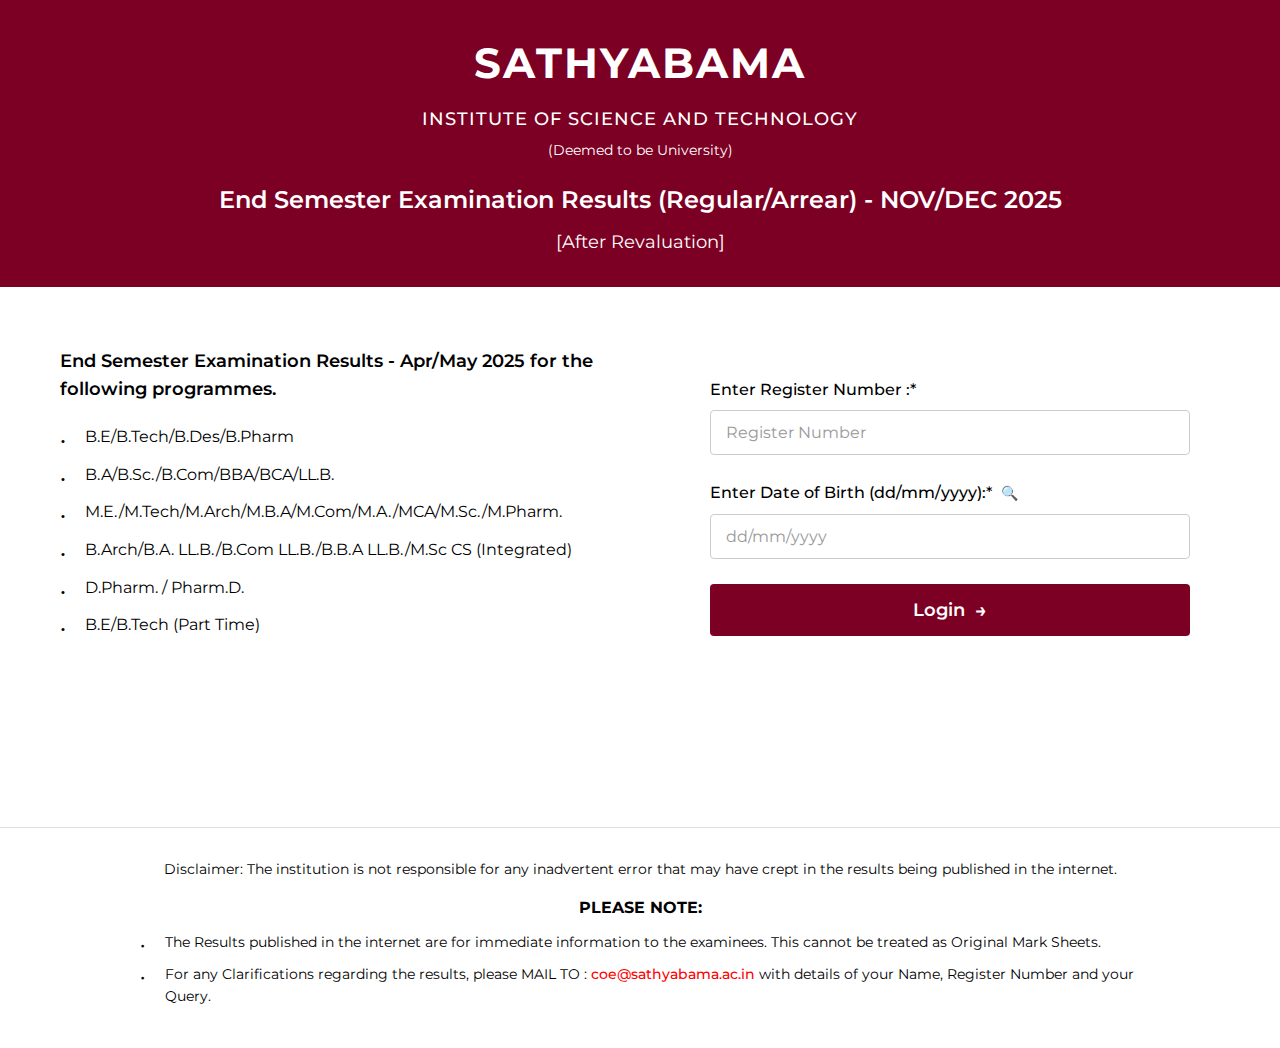
<file: index.html>
<!DOCTYPE html>
<html lang="en">
<head>
    <meta charset="UTF-8">
    <meta name="viewport" content="width=device-width, initial-scale=1.0">
    <title>End Semester Examination Results - Sathyabama</title>
    <link rel="preconnect" href="https://fonts.googleapis.com">
    <link rel="preconnect" href="https://fonts.gstatic.com" crossorigin>
    <link href="https://fonts.googleapis.com/css2?family=Montserrat:wght@400;500;600;700&display=swap" rel="stylesheet">
    <link rel="stylesheet" href="assets/styles.css">
</head>
<body>
    <!-- Header Section -->
    <header class="main-header">
        <div class="header-content">
            <h1 class="university-name">SATHYABAMA</h1>
            <p class="institute-name">INSTITUTE OF SCIENCE AND TECHNOLOGY</p>
            <p class="university-status">(Deemed to be University)</p>
            <h2 class="main-title">End Semester Examination Results (Regular/Arrear) - NOV/DEC 2025</h2>
            <p class="subtitle">[After Revaluation]</p>
        </div>
    </header>

    <!-- Main Content Area -->
    <main class="main-content">
        <div class="content-wrapper">
            <!-- Left Side - Program Information -->
            <div class="left-section">
                <h3 class="section-title">End Semester Examination Results - Apr/May 2025 for the following programmes.</h3>
                <ul class="program-list">
                    <li>B.E/B.Tech/B.Des/B.Pharm</li>
                    <li>B.A/B.Sc./B.Com/BBA/BCA/LL.B.</li>
                    <li>M.E./M.Tech/M.Arch/M.B.A/M.Com/M.A./MCA/M.Sc./M.Pharm.</li>
                    <li>B.Arch/B.A. LL.B./B.Com LL.B./B.B.A LL.B./M.Sc CS (Integrated)</li>
                    <li>D.Pharm. / Pharm.D.</li>
                    <li>B.E/B.Tech (Part Time)</li>
                </ul>
            </div>

            <!-- Right Side - Login Form -->
            <div class="right-section">
                <form class="login-form" id="loginForm">
                    <div class="form-group">
                        <label for="registerNumber" class="form-label">Enter Register Number :*</label>
                        <input 
                            type="text" 
                            id="registerNumber" 
                            name="registerNumber" 
                            class="form-input" 
                            placeholder="Register Number"
                            required
                        >
                    </div>
                    <div class="form-group">
                        <label for="dateOfBirth" class="form-label">
                            Enter Date of Birth (dd/mm/yyyy):*
                            <span class="icon">🔍</span>
                        </label>
                        <input 
                            type="text" 
                            id="dateOfBirth" 
                            name="dateOfBirth" 
                            class="form-input" 
                            placeholder="dd/mm/yyyy"
                            required
                        >
                    </div>
                    <button type="submit" class="login-button">
                        Login
                        <span class="arrow-icon">→</span>
                    </button>
                </form>
            </div>
        </div>
    </main>

    <!-- Footer/Disclaimer Section -->
    <footer class="footer-section">
        <p class="disclaimer">Disclaimer: The institution is not responsible for any inadvertent error that may have crept in the results being published in the internet.</p>
        <p class="note-title"><strong>PLEASE NOTE:</strong></p>
        <ul class="note-list">
            <li>The Results published in the internet are for immediate information to the examinees. This cannot be treated as Original Mark Sheets.</li>
            <li>For any Clarifications regarding the results, please MAIL TO : <a href="mailto:coe@sathyabama.ac.in" class="email-link">coe@sathyabama.ac.in</a> with details of your Name, Register Number and your Query.</li>
        </ul>
    </footer>

    <script src="assets/script.js"></script>
</body>
</html>
</file>
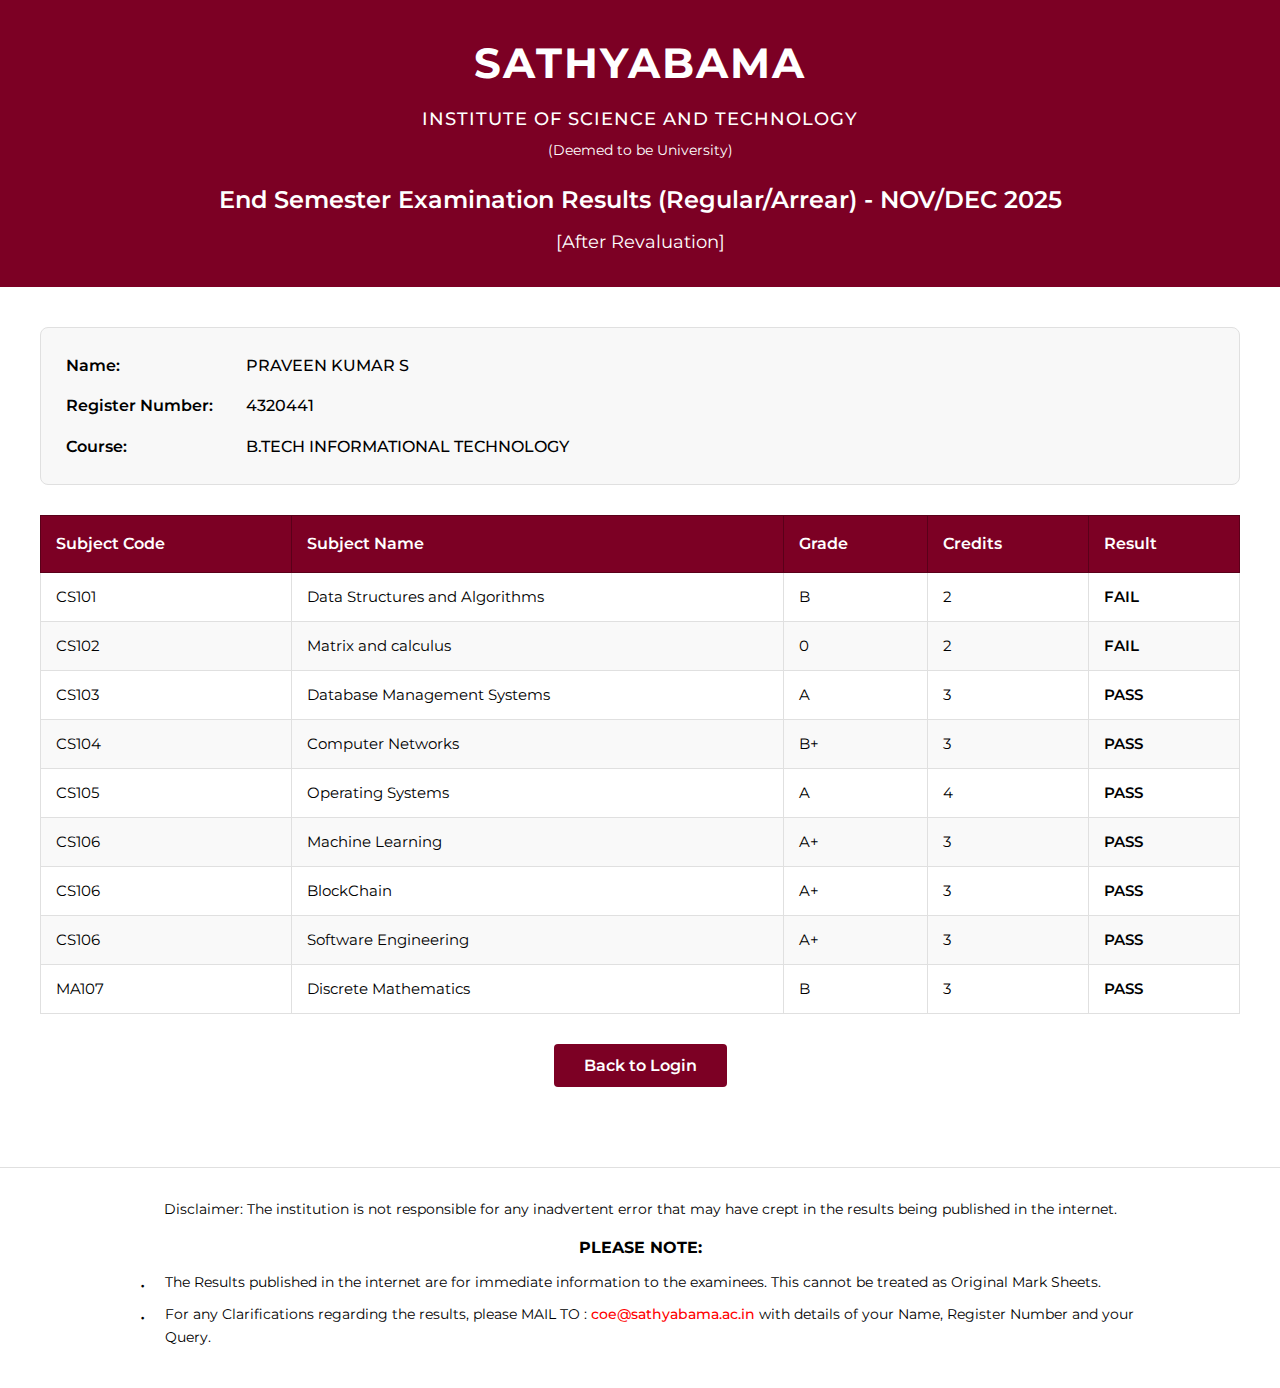
<file: result.html>
<!DOCTYPE html>
<html lang="en">

<head>
    <meta charset="UTF-8">
    <meta name="viewport" content="width=device-width, initial-scale=1.0">
    <title>Student Result - Sathyabama</title>
    <link rel="preconnect" href="https://fonts.googleapis.com">
    <link rel="preconnect" href="https://fonts.gstatic.com" crossorigin>
    <link href="https://fonts.googleapis.com/css2?family=Montserrat:wght@400;500;600;700&display=swap" rel="stylesheet">
    <link rel="stylesheet" href="assets/styles.css">
</head>

<body>
    <!-- Header Section -->
    <header class="main-header">
        <div class="header-content">
            <h1 class="university-name">SATHYABAMA</h1>
            <p class="institute-name">INSTITUTE OF SCIENCE AND TECHNOLOGY</p>
            <p class="university-status">(Deemed to be University)</p>
            <h2 class="main-title">End Semester Examination Results (Regular/Arrear) - NOV/DEC 2025</h2>
            <p class="subtitle">[After Revaluation]</p>
        </div>
    </header>

    <!-- Result Content Area -->
    <main class="result-content">
        <div class="result-wrapper">
            <!-- Student Information Section -->
            <div class="student-info-section">
                <div class="info-row">
                    <span class="info-label">Name:</span>
                    <span class="info-value">PRAVEEN KUMAR S</span>
                </div>
                <div class="info-row">
                    <span class="info-label">Register Number:</span>
                    <span class="info-value">4320441</span>
                </div>
                <div class="info-row">
                    <span class="info-label">Course:</span>
                    <span class="info-value">B.TECH INFORMATIONAL TECHNOLOGY</span>
                </div>
            </div>

            <!-- Results Table -->
            <div class="results-table-container">
                <table class="results-table">
                    <thead>
                        <tr>
                            <th>Subject Code</th>
                            <th>Subject Name</th>
                            <th>Grade</th>
                            <th>Credits</th>
                            <th>Result</th>
                        </tr>
                    </thead>
                    <tbody>
                        <tr>
                            <td>CS101</td>
                            <td>Data Structures and Algorithms</td>
                            <td>B</td>
                            <td>2</td>
                            <td class="result-pass">FAIL</td>
                        </tr>
                        <tr>
                            <td>CS102</td>
                            <td>Matrix and calculus </td>
                            <td>0</td>
                            <td>2</td>
                            <td class="result-pass">FAIL</td>
                        </tr>
                        <tr>
                            <td>CS103</td>
                            <td>Database Management Systems</td>
                            <td>A</td>
                            <td>3</td>
                            <td class="result-pass">PASS</td>
                        </tr>
                        <tr>
                            <td>CS104</td>
                            <td>Computer Networks</td>
                            <td>B+</td>
                            <td>3</td>
                            <td class="result-pass">PASS</td>
                        </tr>
                        <tr>
                            <td>CS105</td>
                            <td>Operating Systems</td>
                            <td>A</td>
                            <td>4</td>
                            <td class="result-pass">PASS</td>
                        </tr>
                        <tr>
                            <td>CS106</td>
                            <td>Machine Learning</td>
                            <td>A+</td>
                            <td>3</td>
                            <td class="result-pass">PASS</td>
                        </tr>
                        <tr>
                            <td>CS106</td>
                            <td>BlockChain</td>
                            <td>A+</td>
                            <td>3</td>
                            <td class="result-pass">PASS</td>
                        </tr>
                        <tr>
                            <td>CS106</td>
                            <td>Software Engineering</td>
                            <td>A+</td>
                            <td>3</td>
                            <td class="result-pass">PASS</td>
                        </tr>
                        <tr>
                            <td>MA107</td>
                            <td>Discrete Mathematics</td>
                            <td>B</td>
                            <td>3</td>
                            <td class="result-pass">PASS</td>
                        </tr>
                    </tbody>
                </table>
            </div>


            <!-- Back Button -->
            <div class="button-container">
                <button class="back-button" onclick="window.location.href='index.html'">Back to Login</button>
            </div>
        </div>
    </main>

    <!-- Footer/Disclaimer Section -->
    <footer class="footer-section">
        <p class="disclaimer">Disclaimer: The institution is not responsible for any inadvertent error that may have
            crept in the results being published in the internet.</p>
        <p class="note-title"><strong>PLEASE NOTE:</strong></p>
        <ul class="note-list">
            <li>The Results published in the internet are for immediate information to the examinees. This cannot be
                treated as Original Mark Sheets.</li>
            <li>For any Clarifications regarding the results, please MAIL TO : <a href="mailto:coe@sathyabama.ac.in"
                    class="email-link">coe@sathyabama.ac.in</a> with details of your Name, Register Number and your
                Query.</li>
        </ul>
    </footer>

    <script src="assets/script.js"></script>
</body>

</html>
</file>
<file: assets/styles.css>
/* ============================================
   Global Styles
   ============================================ */

* {
    margin: 0;
    padding: 0;
    box-sizing: border-box;
}

body {
    font-family: 'Montserrat', sans-serif;
    background-color: #ffffff;
    color: #000000;
    line-height: 1.6;
}

/* ============================================
   Header Styles
   ============================================ */

.main-header {
    background-color: #7C0024;
    color: #ffffff;
    padding: 30px 20px;
    text-align: center;
}

.header-content {
    max-width: 1200px;
    margin: 0 auto;
}

.university-name {
    font-size: 42px;
    font-weight: 700;
    text-transform: uppercase;
    letter-spacing: 2px;
    margin-bottom: 8px;
}

.institute-name {
    font-size: 18px;
    font-weight: 500;
    letter-spacing: 1px;
    margin-bottom: 5px;
}

.university-status {
    font-size: 14px;
    font-weight: 400;
    margin-bottom: 20px;
}

.main-title {
    font-size: 24px;
    font-weight: 600;
    margin-top: 15px;
    margin-bottom: 8px;
}

.subtitle {
    font-size: 18px;
    font-weight: 400;
}

/* ============================================
   Main Content Styles
   ============================================ */

.main-content {
    padding: 40px 20px;
    min-height: calc(100vh - 400px);
}

.content-wrapper {
    max-width: 1200px;
    margin: 0 auto;
    display: flex;
    gap: 40px;
    align-items: flex-start;
}

/* Left Section - Program List */
.left-section {
    flex: 1;
    padding: 20px;
}

.section-title {
    font-size: 18px;
    font-weight: 600;
    color: #000000;
    margin-bottom: 20px;
}

.program-list {
    list-style: none;
    padding-left: 0;
}

.program-list li {
    font-size: 16px;
    color: #000000;
    margin-bottom: 12px;
    padding-left: 25px;
    position: relative;
}

.program-list li::before {
    content: "•";
    position: absolute;
    left: 0;
    color: #000000;
    font-size: 20px;
}

/* Right Section - Login Form */
.right-section {
    flex: 1;
    padding: 20px;
}

.login-form {
    background-color: #ffffff;
    padding: 30px;
    border-radius: 8px;
}

.form-group {
    margin-bottom: 25px;
}

.form-label {
    display: block;
    font-size: 16px;
    font-weight: 500;
    color: #000000;
    margin-bottom: 8px;
}

.form-label .icon {
    margin-left: 5px;
    font-size: 14px;
}

.form-input {
    width: 100%;
    padding: 12px 15px;
    font-size: 16px;
    font-family: 'Montserrat', sans-serif;
    border: 1px solid #cccccc;
    border-radius: 4px;
    background-color: #ffffff;
    color: #000000;
    transition: border-color 0.3s;
}

.form-input:focus {
    outline: none;
    border-color: #7C0024;
}

.form-input::placeholder {
    color: #999999;
}

.login-button {
    width: 100%;
    padding: 14px 20px;
    background-color: #7C0024;
    color: #ffffff;
    font-size: 18px;
    font-weight: 600;
    font-family: 'Montserrat', sans-serif;
    border: none;
    border-radius: 4px;
    cursor: pointer;
    display: flex;
    align-items: center;
    justify-content: center;
    gap: 10px;
    transition: background-color 0.3s;
    margin-top: 10px;
}

.login-button:hover {
    background-color: #9a0030;
}

.arrow-icon {
    font-size: 20px;
}

/* ============================================
   Result Page Styles
   ============================================ */

.result-content {
    padding: 40px 20px;
    min-height: calc(100vh - 400px);
}

.result-wrapper {
    max-width: 1200px;
    margin: 0 auto;
}

.student-info-section {
    background-color: #f8f8f8;
    padding: 25px;
    border-radius: 8px;
    margin-bottom: 30px;
    border: 1px solid #e0e0e0;
}

.info-row {
    display: flex;
    margin-bottom: 15px;
    font-size: 16px;
}

.info-row:last-child {
    margin-bottom: 0;
}

.info-label {
    font-weight: 600;
    color: #000000;
    min-width: 180px;
}

.info-value {
    color: #000000;
    font-weight: 500;
}

.results-table-container {
    margin-bottom: 30px;
    overflow-x: auto;
}

.results-table {
    width: 100%;
    border-collapse: collapse;
    background-color: #ffffff;
    box-shadow: 0 2px 4px rgba(0, 0, 0, 0.1);
}

.results-table thead {
    background-color: #7C0024;
    color: #ffffff;
}

.results-table th {
    padding: 15px;
    text-align: left;
    font-weight: 600;
    font-size: 16px;
    border: 1px solid #5a0019;
}

.results-table td {
    padding: 12px 15px;
    border: 1px solid #e0e0e0;
    font-size: 15px;
    color: #000000;
}

.results-table tbody tr:nth-child(even) {
    background-color: #f9f9f9;
}

.results-table tbody tr:hover {
    background-color: #f0f0f0;
}

.result-pass {
    color: #008000;
    font-weight: 600;
}

.summary-section {
    background-color: #f8f8f8;
    padding: 25px;
    border-radius: 8px;
    margin-bottom: 30px;
    border: 1px solid #e0e0e0;
}

.summary-row {
    display: flex;
    justify-content: space-between;
    margin-bottom: 15px;
    font-size: 18px;
}

.summary-row:last-child {
    margin-bottom: 0;
}

.summary-label {
    font-weight: 600;
    color: #000000;
}

.summary-value {
    color: #000000;
    font-weight: 500;
}

.result-status {
    color: #008000;
    font-weight: 700;
    font-size: 20px;
}

.button-container {
    text-align: center;
    margin-top: 30px;
}

.back-button {
    padding: 12px 30px;
    background-color: #7C0024;
    color: #ffffff;
    font-size: 16px;
    font-weight: 600;
    font-family: 'Montserrat', sans-serif;
    border: none;
    border-radius: 4px;
    cursor: pointer;
    transition: background-color 0.3s;
}

.back-button:hover {
    background-color: #9a0030;
}

/* ============================================
   Footer Styles
   ============================================ */

.footer-section {
    background-color: #ffffff;
    padding: 30px 20px;
    border-top: 1px solid #e0e0e0;
    margin-top: 40px;
}

.disclaimer {
    font-size: 14px;
    color: #000000;
    margin-bottom: 15px;
    text-align: center;
}

.note-title {
    font-size: 16px;
    color: #000000;
    margin-bottom: 10px;
    text-align: center;
}

.note-list {
    list-style: none;
    padding-left: 0;
    max-width: 1000px;
    margin: 0 auto;
}

.note-list li {
    font-size: 14px;
    color: #000000;
    margin-bottom: 10px;
    padding-left: 25px;
    position: relative;
}

.note-list li::before {
    content: "•";
    position: absolute;
    left: 0;
    color: #000000;
    font-size: 18px;
}

.email-link {
    color: #ff0000;
    text-decoration: none;
    font-weight: 500;
}

.email-link:hover {
    text-decoration: underline;
}

/* ============================================
   Responsive Styles
   ============================================ */

@media (max-width: 768px) {
    .content-wrapper {
        flex-direction: column;
        gap: 30px;
    }

    .university-name {
        font-size: 32px;
    }

    .main-title {
        font-size: 20px;
    }

    .subtitle {
        font-size: 16px;
    }

    .results-table {
        font-size: 14px;
    }

    .results-table th,
    .results-table td {
        padding: 10px;
    }

    .info-row {
        flex-direction: column;
    }

    .info-label {
        margin-bottom: 5px;
    }
}
</file>
